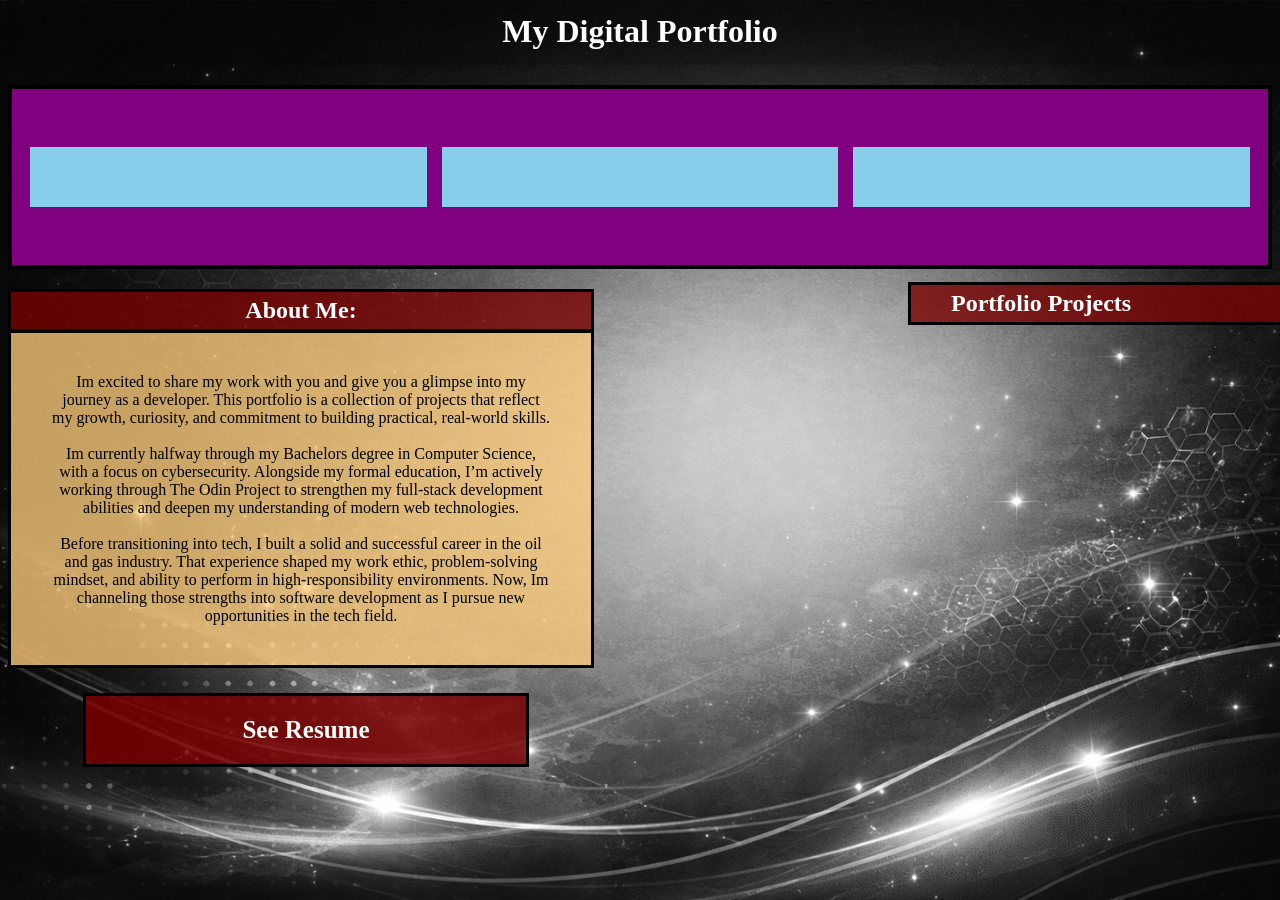
<file: index.html>
<!DOCTYPE html>
<html lang="en">
<head>
    <meta charset="UTF-8">
    <meta name="viewport" content="width=device-width, initial-scale=1.0">
    <link rel="stylesheet" href="style.css">
    <title>Portfolio Website</title>
</head>
<body>
    <h1 id="title">My Digital Portfolio</h1>
<div class="section-one-container">
    <div class="box-item"></div>
    <div class="box-item"></div>
    <div class="box-item"></div>
</div>
    <h2 id="about-me-border">About Me:</h2> 
    <h2 id="portfolio-projects-banner">Portfolio Projects</h2>

    <p class="homepage-introduction">
        Im excited to share my work with you and give you a glimpse into my journey as a developer. This portfolio is a collection of projects that reflect my growth, curiosity, and commitment to building practical, real-world skills. <br><br>
        Im currently halfway through my Bachelors degree in Computer Science, with a focus on cybersecurity. Alongside my formal education, I’m actively working through The Odin Project to strengthen my full-stack development abilities and deepen my understanding of modern web technologies. <br> <br>
        Before transitioning into tech, I built a solid and successful career in the oil and gas industry. That experience shaped my work ethic, problem-solving mindset, and ability to perform in high-responsibility environments. Now, Im channeling those strengths into software development as I pursue new opportunities in the tech field.
    </p>
  
    
    <p id="resume-button">
        <a href="./resume.html">See Resume</a> 
    </p>
  
</body>
</html>
</file>
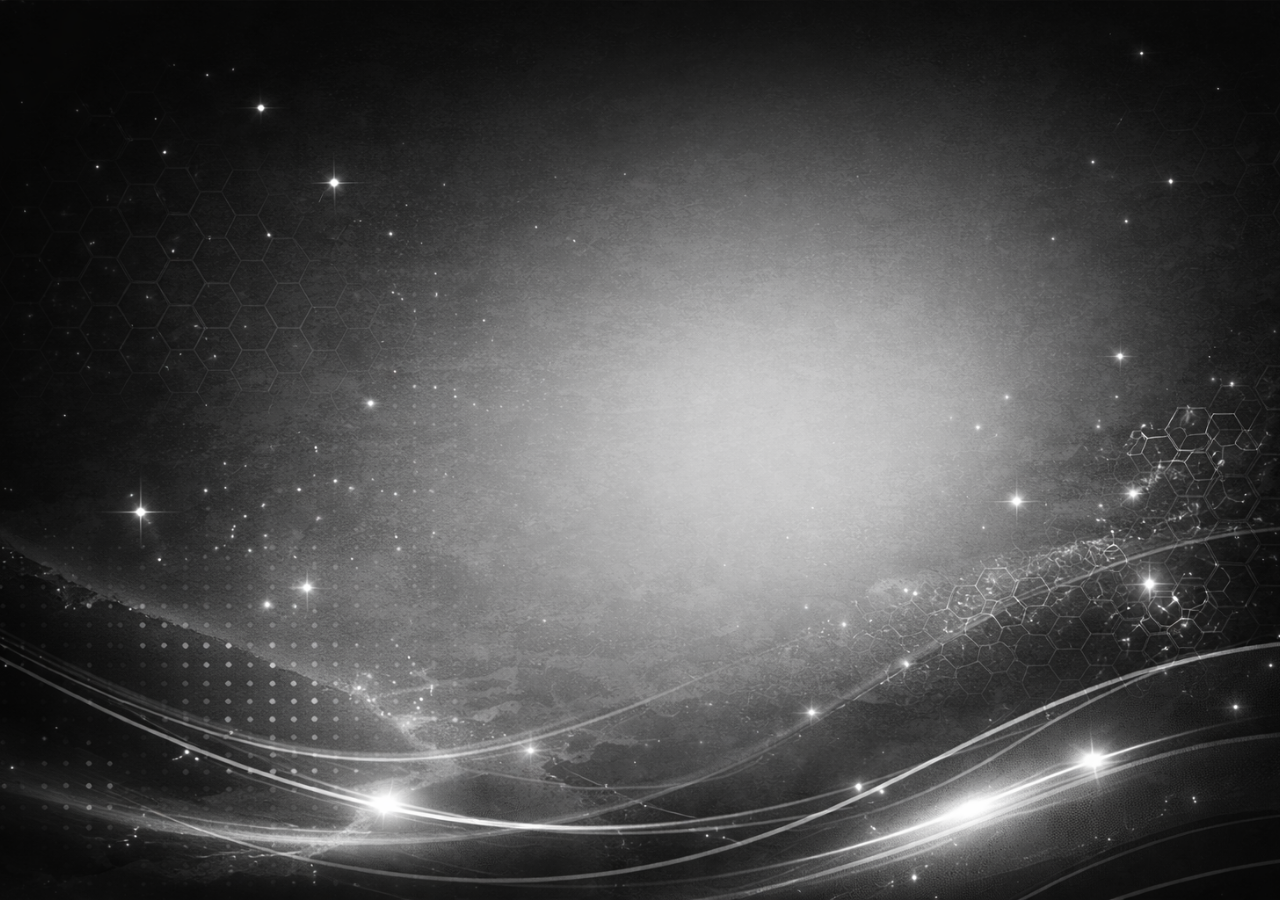
<file: my-goal.html>
<!DOCTYPE html>
<html lang="en">
<head>
    <meta charset="UTF-8">
    <meta name="viewport" content="width=device-width, initial-scale=1.0">
    <link rel="stylesheet" href="style.css">
    <title>Document</title>
</head>
<body>
    
</body>
</html>
</file>
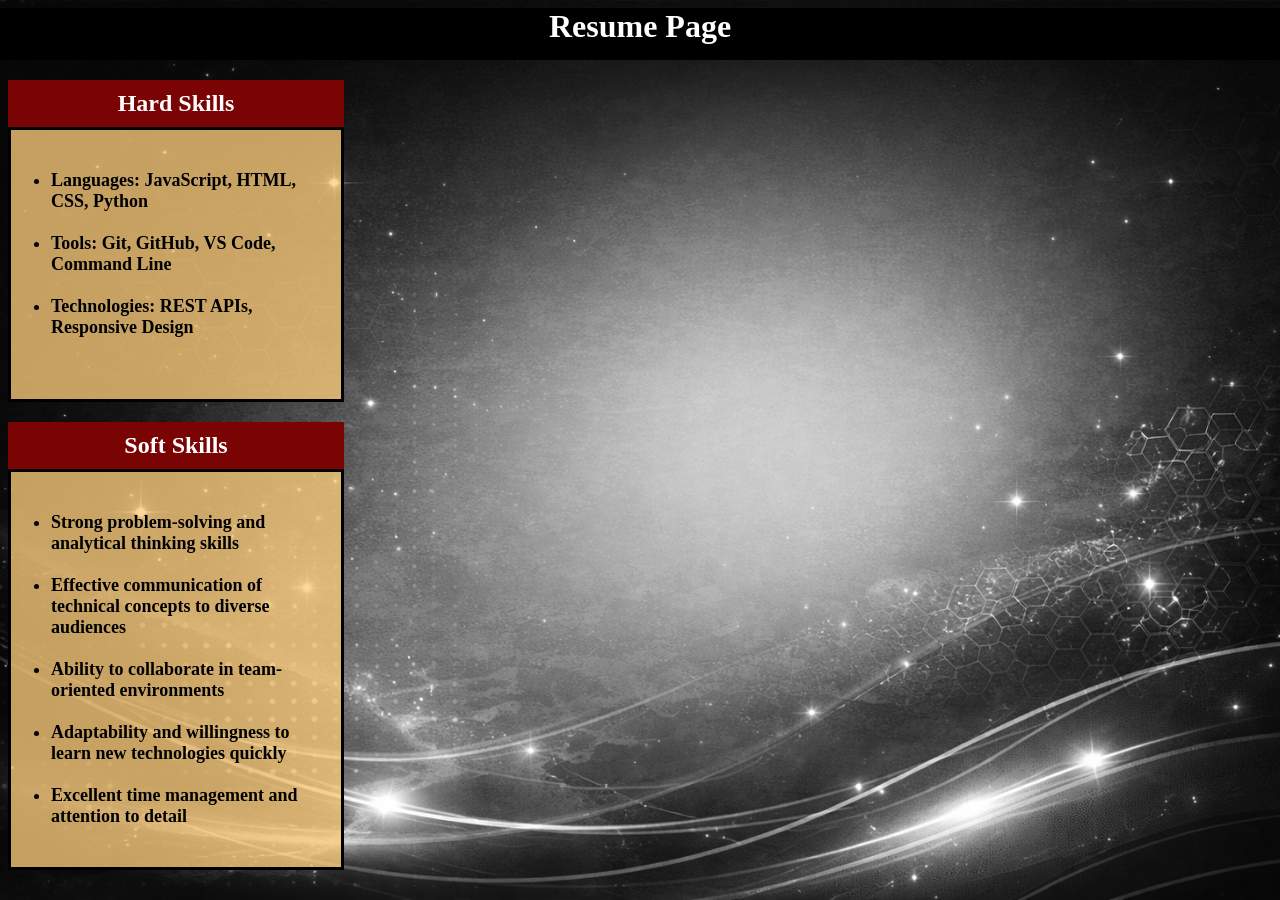
<file: resume.html>
<!DOCTYPE html>
<html lang="en">
<head>
    <meta charset="UTF-8">
    <meta name="viewport" content="width=device-width, initial-scale=1.0">
    <link rel="stylesheet" href="./style.css">
    <title>Resume</title>
</head>
<body>
    <h1 id="resume-page">Resume Page</h1>
    <h2 class="resume-titles">Hard Skills</h2>
        <ul class="resume-info">
        <li class="list-items">Languages: JavaScript, HTML, CSS, Python </li> <br>
        <li class="list-items">Tools: Git, GitHub, VS Code, Command Line </li> <br>
        <li class="list-items">Technologies: REST APIs, Responsive Design </li> <br>
        </ul>

        <h2 class="resume-titles">Soft Skills</h2>
        <ul class="resume-info">
            <li class="list-items">Strong problem-solving and analytical thinking skills </li><br>
            <li class="list-items">Effective communication of technical concepts to diverse audiences</li><br>
            <li class="list-items">Ability to collaborate in team-oriented environments  </li><br>
            <li class="list-items">Adaptability and willingness to learn new technologies quickly</li><br>
            <li class="list-items">Excellent time management and attention to detail  </li>
        </ul>
</body>
</html>
</file>
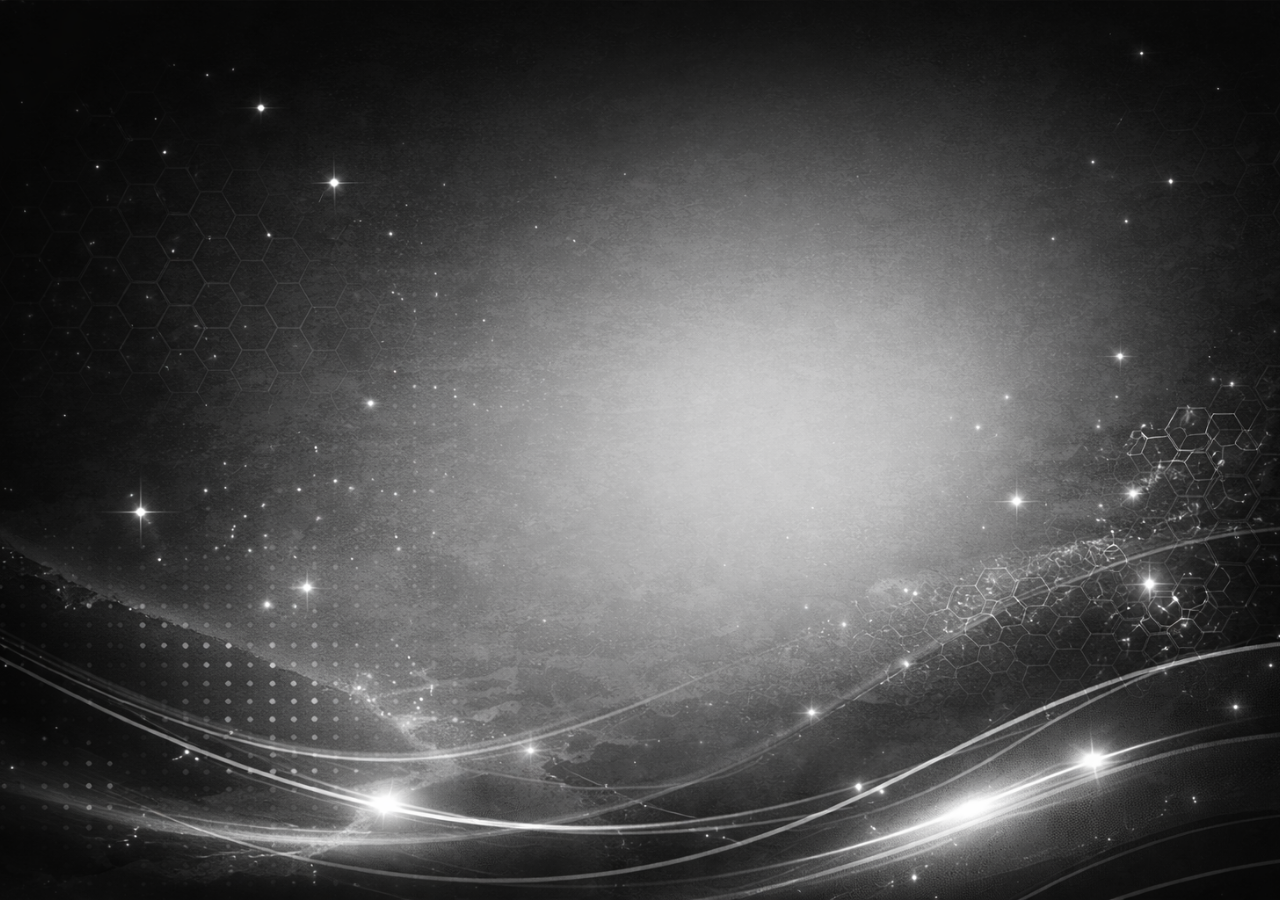
<file: HTML/my-goal.html>
<!DOCTYPE html>
<html lang="en">
<head>
    <meta charset="UTF-8">
    <meta name="viewport" content="width=device-width, initial-scale=1.0">
    <link rel="stylesheet" href="../style.css">
    <title>Document</title>
</head>
<body>
    
</body>
</html>
</file>
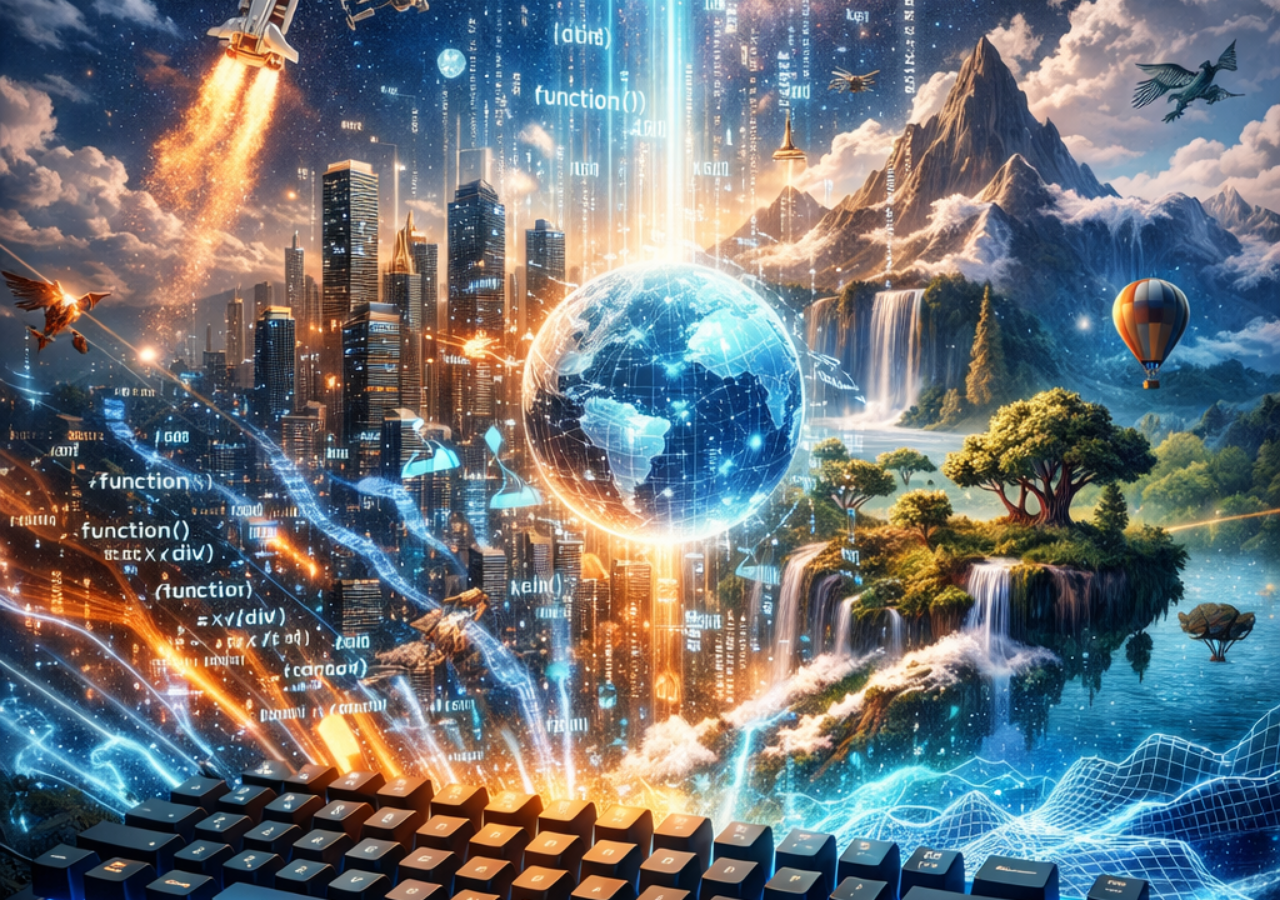
<file: HTML/resume.html>
<!DOCTYPE html>
<html lang="en">
<head>
    <meta charset="UTF-8">
    <meta name="viewport" content="width=device-width, initial-scale=1.0">
    <link rel="stylesheet" href="../css/style.css">
    <title>Resume</title>
</head>
<body>
    
</body>
</html>
</file>
<file: style.css>
body {
    background-image: url(images/black-background.png);
    background-repeat: no-repeat;
    background-size: cover;
    background-attachment: fixed;
    background-position: center;
    /*fixed the image link*/
}

.homepage-introduction, .resume-info {
    text-align:center;
    border: 500px;
    border: solid;
    border-color: rgb(0, 0, 0);
    width: 500px;
    margin-top: -15px;
    padding: 40px;
    background-color: rgba(253, 205, 123, 0.771);

}
#about-me-border  {
    text-align: center;
    color: white;
    border: 2px;
    border: solid;
    border-color: rgb(0, 0, 0);
    width: 500px;
    padding: 40px;
    padding-top: 5px;
    padding-bottom: 5px;
    margin-bottom: -70px;
    background-color: rgba(122, 0, 0, 0.791);

}

#title {
    text-align:center;
    color: white;
    border-style: solid;
    border-width: 0px;
    border-color: rgb(0, 0, 0);
    padding: 15px;
    background-color: rgba(0, 0, 0, 0.182);
    margin: -10px;
    margin-bottom: 20px;
   

    
}

#about-me-heading { 
    text-align:center;
    border: 500px;
    width: 500px;
    margin-top: -15px; 
}

#resume-button {
    font-size: 25px;
    color: white;
    font-weight: bold;
    text-align:center;
    width: 400px;
    margin-left: 75px;
    padding: 20px;
    border-style: solid;
    border-color: black;
    background-color: rgba(122, 0, 0, 0.839);
}

#portfolio-projects-banner {
    display: flex;
    justify-content: space-between;
    align-items: center;
    width: 500px;
    margin-left: 900px;
     text-align: center;
    color: white;
    border: 2px;
    border: solid;
    border-color: rgb(0, 0, 0);
    width: 500px;
    padding: 40px;
    padding-top: 5px;
    padding-bottom: 5px;
    background-color: rgba(122, 3, 3, 0.791);
}

 #resume-page {
    text-align:center; 
    color: white;
    border: 0px;
    border-style: solid;
    border-color: black; 
    padding: -20px;
    background-color: rgb(0, 0, 0);
    padding-bottom: 15px;
    margin-top: 0px; 
    margin-bottom: 0px;
    margin-left: -25px;
    margin-right: -25px;

}
a:link {
    color: white;
    text-decoration:none;
}

/* Visited link */
a:visited {
    color: white; 
    text-decoration:none;
}

/* Mouse over link */
a:hover {
    color: #000;
    text-decoration:none;
}


a:active {
    color: white;
    text-decoration:none;
}

.resume-info {
    width: 250px;
    font-size: large;
    font-weight: 600;
    text-align: left;
}
.resume-titles {
    text-align: center;
    color: white;
    width: 336px;
    padding-top: 10px;
    padding-bottom: 10px;
    margin-bottom: 15px;
    background-color: rgb(122, 3, 3);
}

.section-one-container {
    height: 140px;
    padding: 18px;
    background: purple;
    border: 4px solid;
    display: flex;
    gap: 15px;
    align-items: center;
    justify-content: center;
}
.box-item {
    width: 60px;
    height: 60px;
    border: 4px black;
    background: skyblue;
    flex: 1 1 auto;
}
</file>
<file: css/style.css>
body {
    background-image: url(/images/background.png);
    background-repeat: no-repeat;
    background-size: cover;
    background-attachment: fixed;
    background-position: center;

}

.homepage-introduction {
    text-align:center;
    border: 500px;
    border: solid;
    border-color: black;
    width: 500px;
    margin-top: -15px;
    padding: 40px;
    background-color: rgb(172, 145, 145);

}
#about-me-border  {
    text-align: center;
    color: white;
    border: 2px;
    border: solid;
    border-color: rgb(0, 0, 0);
    width: 500px;
    padding: 40px;
    padding-top: 5px;
    padding-bottom: 5px;
    background-color: rgb(139, 81, 81);

}

#title {
    text-align:center;
    border-style: solid;
    border-width: 3px;
    border-color: black;
    padding: 15px;
    background-color: rgb(137, 141, 192);
    margin: -10px;
    margin-bottom: 20px;
   

    
}

#about-me-heading { 
    text-align:center;
    border: 500px;
    width: 500px;
    margin-top: -15px; 
}
</file>
